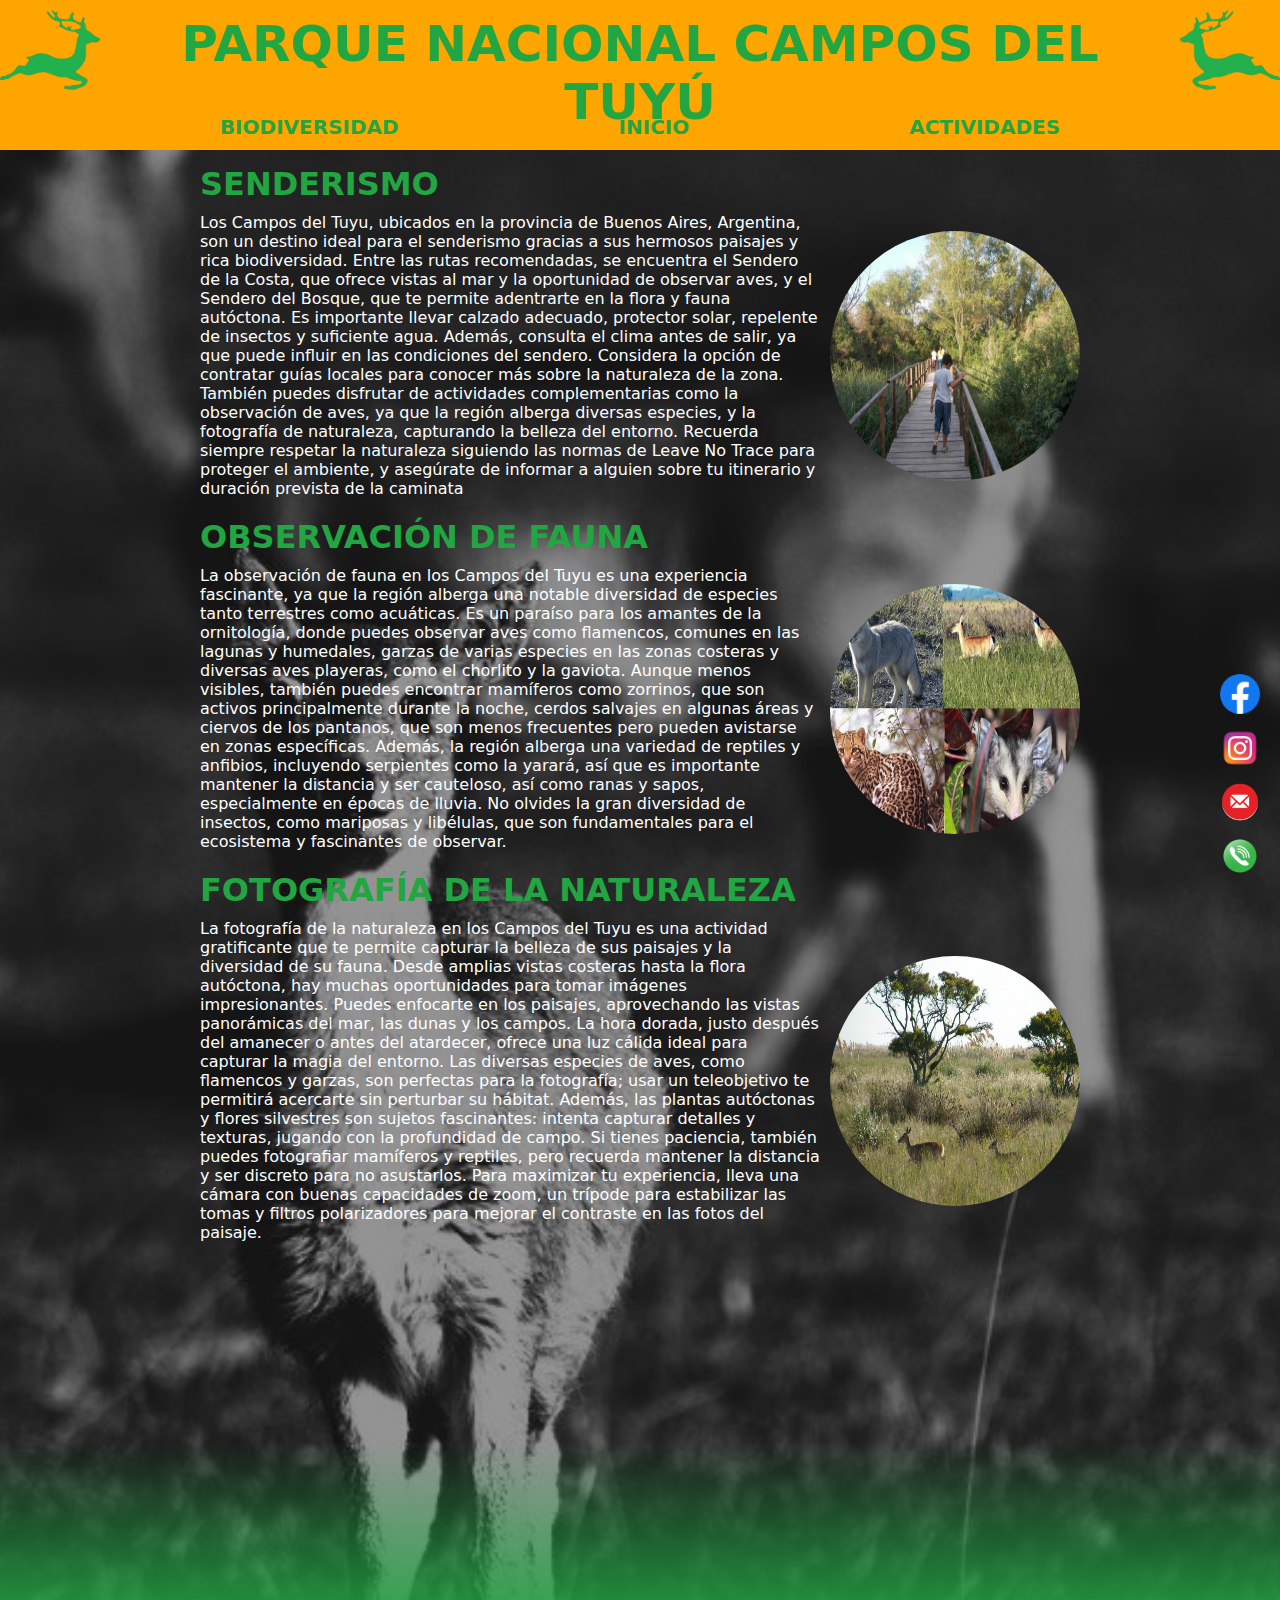
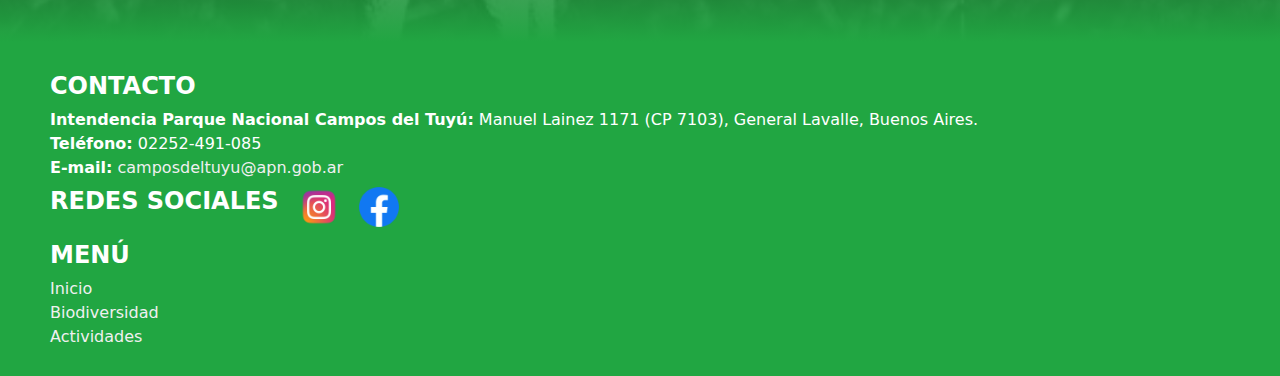
<file: paginas/actividades.html>
<!DOCTYPE html>
<html lang="en">
<head>
    <meta charset="UTF-8">
    <meta name="viewport" content="width=device-width, initial-scale=1.0">
    <title>PARQUE NACIONAL CAMPOS DEL TUYÚ</title>
    <link rel="stylesheet" href="../css/style.css">
    <link rel="icon" href="../assets/iconos/Parque_Nacional_Campos_del_Tuyú.png" type="image/x-icon">
</head>
<body>
    <div class="social-icons">
        <a href="https://www.facebook.com/campos.deltuyu/?locale=es_LA" target="_blank" class="icon facebook">
            <img src="../assets/iconos/Facebook_Logo_(2019).png" alt="Facebook">
        </a>
        <a href="https://www.instagram.com/camposdeltuyu/?hl=es" target="_blank" class="icon instagram">
            <img src="../assets/iconos/instagram.png" alt="Instagram">
        </a>
        <a href="mailto:camposdeltuyu@apn.gob.ar" target="_blank" class="icon mail">
            <img src="../assets/iconos/email-round-icon-1-a6221a.webp" alt="Mail">
        </a>
        <a href="tel:02252-49-1085" target="_blank" class="icon tel">
            <img src="../assets/iconos/telefono.png" alt="Tel">
        </a>
    </div>

    <header>
        <div id="logo">
            <img src="../assets/iconos/ciervo-logo-derecha.png" alt="">
            <h1 id="titulo">PARQUE NACIONAL CAMPOS DEL TUYÚ</h1>
            <img src="../assets/iconos/ciervo-logo-izquierda.png" alt="">
        </div>
        <div id="menu">
            <a href="../paginas/biodiversidad.html">BIODIVERSIDAD</a>
            <a href="../index.html">INICIO</a>
            <a href="../paginas/actividades.html">ACTIVIDADES</a>
        </div>
    </header>

    <section class="contenidos">
        <div class="contenido">
            <h1>SENDERISMO</h1>
            <p>Los Campos del Tuyu, ubicados en la provincia de Buenos Aires, Argentina, son un destino ideal para el senderismo gracias a sus hermosos paisajes y rica biodiversidad. Entre las rutas recomendadas, se encuentra el Sendero de la Costa, que ofrece vistas al mar y la oportunidad de observar aves, y el Sendero del Bosque, que te permite adentrarte en la flora y fauna autóctona. Es importante llevar calzado adecuado, protector solar, repelente de insectos y suficiente agua. Además, consulta el clima antes de salir, ya que puede influir en las condiciones del sendero. Considera la opción de contratar guías locales para conocer más sobre la naturaleza de la zona. También puedes disfrutar de actividades complementarias como la observación de aves, ya que la región alberga diversas especies, y la fotografía de naturaleza, capturando la belleza del entorno. Recuerda siempre respetar la naturaleza siguiendo las normas de Leave No Trace para proteger el ambiente, y asegúrate de informar a alguien sobre tu itinerario y duración prevista de la caminata</p>
            <img src="../assets/imagenes/senderismo.jpg" alt="">
        </div>
        <div class="contenido">
            <h1>OBSERVACIÓN DE FAUNA</h1>
            <p>La observación de fauna en los Campos del Tuyu es una experiencia fascinante, ya que la región alberga una notable diversidad de especies tanto terrestres como acuáticas. Es un paraíso para los amantes de la ornitología, donde puedes observar aves como flamencos, comunes en las lagunas y humedales, garzas de varias especies en las zonas costeras y diversas aves playeras, como el chorlito y la gaviota. Aunque menos visibles, también puedes encontrar mamíferos como zorrinos, que son activos principalmente durante la noche, cerdos salvajes en algunas áreas y ciervos de los pantanos, que son menos frecuentes pero pueden avistarse en zonas específicas. Además, la región alberga una variedad de reptiles y anfibios, incluyendo serpientes como la yarará, así que es importante mantener la distancia y ser cauteloso, así como ranas y sapos, especialmente en épocas de lluvia. No olvides la gran diversidad de insectos, como mariposas y libélulas, que son fundamentales para el ecosistema y fascinantes de observar. </p>
            <img src="../assets/imagenes/avistamiento de fauna.jpg" alt="">
        </div>
        <div class="contenido">
            <h1>FOTOGRAFÍA DE LA NATURALEZA</h1>
            <p>La fotografía de la naturaleza en los Campos del Tuyu es una actividad gratificante que te permite capturar la belleza de sus paisajes y la diversidad de su fauna. Desde amplias vistas costeras hasta la flora autóctona, hay muchas oportunidades para tomar imágenes impresionantes. Puedes enfocarte en los paisajes, aprovechando las vistas panorámicas del mar, las dunas y los campos. La hora dorada, justo después del amanecer o antes del atardecer, ofrece una luz cálida ideal para capturar la magia del entorno. Las diversas especies de aves, como flamencos y garzas, son perfectas para la fotografía; usar un teleobjetivo te permitirá acercarte sin perturbar su hábitat. Además, las plantas autóctonas y flores silvestres son sujetos fascinantes: intenta capturar detalles y texturas, jugando con la profundidad de campo. Si tienes paciencia, también puedes fotografiar mamíferos y reptiles, pero recuerda mantener la distancia y ser discreto para no asustarlos. Para maximizar tu experiencia, lleva una cámara con buenas capacidades de zoom, un trípode para estabilizar las tomas y filtros polarizadores para mejorar el contraste en las fotos del paisaje.</p>
            <img src="../assets/imagenes/fotografia de la naturaleza.jpeg" alt="">
        </div>    
    </section>







    <div id="degrade">

    </div>
    <footer>
        <div class="footer-content">
            <div class="contact-section">
                <h2>CONTACTO</h2>
                <p><strong>Intendencia Parque Nacional Campos del Tuyú:</strong> Manuel Lainez 1171 (CP 7103), General Lavalle, Buenos Aires.</p>
                <p><strong>Teléfono:</strong> 02252-491-085</p>
                <p><strong>E-mail:</strong> <a href="mailto:camposdeltuyu@apn.gob.ar">camposdeltuyu@apn.gob.ar</a></p>
            </div>
            <div class="social-section">
                <h2>REDES SOCIALES</h2>
                <a href="https://www.instagram.com/camposdeltuyu/?hl=es" target="_blank" class="social-icon">
                    <img src="../assets/iconos/instagram.png" alt="Instagram">
                </a>
                <a href="https://www.facebook.com/campos.deltuyu/?locale=es_LA" target="_blank" class="social-icon">
                    <img src="../assets/iconos/Facebook_Logo_(2019).png" alt="Facebook">
                </a>
            </div>
            <div class="menu-section">
                <h2>MENÚ</h2>
                <ul>
                    <li><a href="../index.html">Inicio</a></li>
                    <li><a href="../paginas/biodiversidad.html">Biodiversidad</a></li>
                    <li><a href="../paginas/actividades.html">Actividades</a></li>
                </ul>
            </div>
        </div>
    </footer>
</body>
</html>
</file>
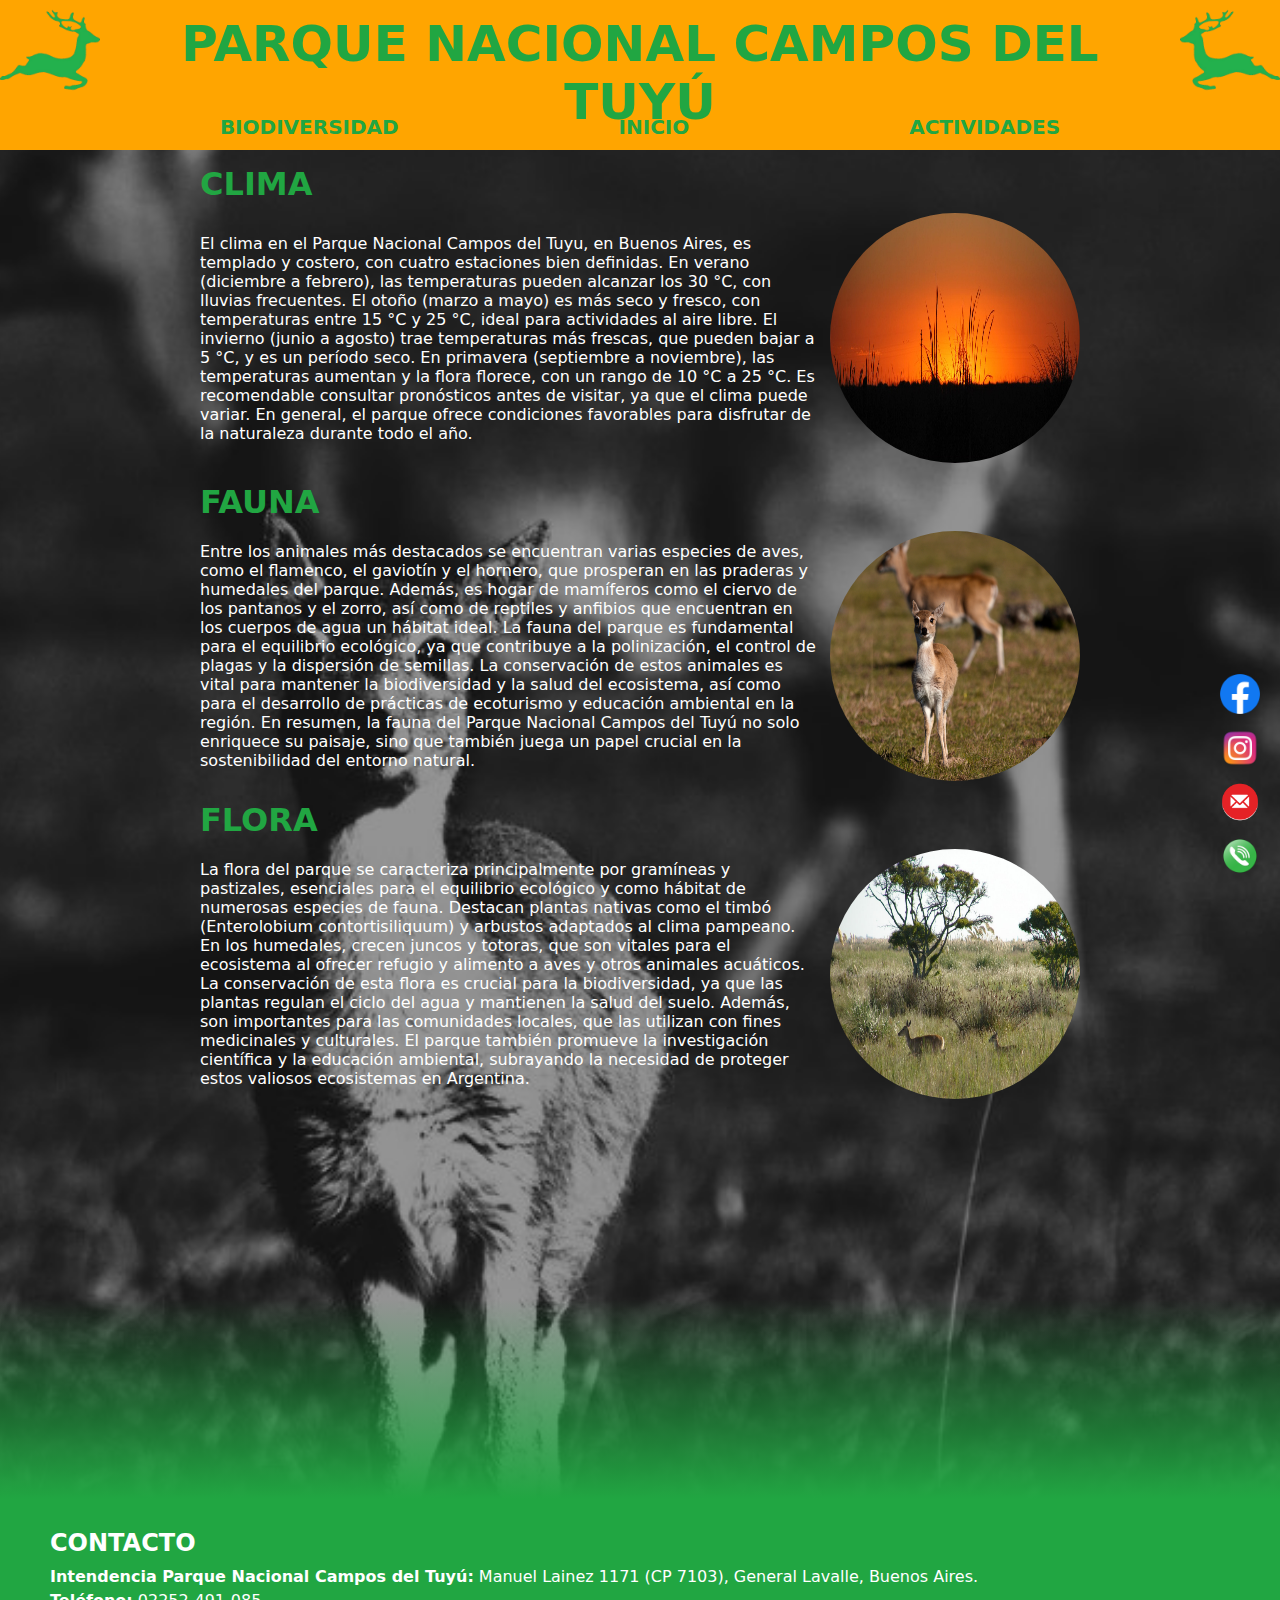
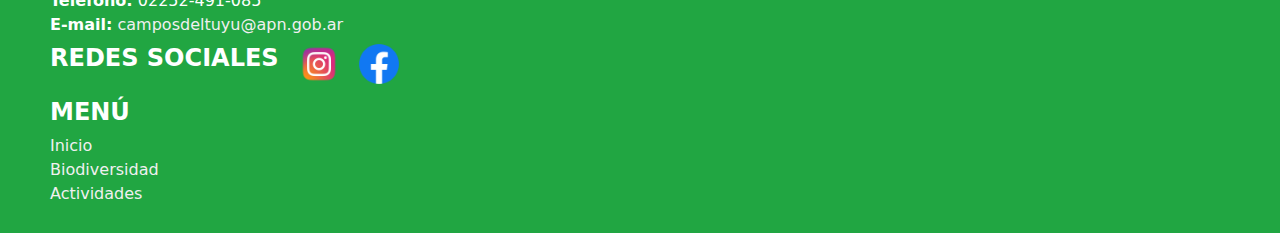
<file: paginas/biodiversidad.html>
<!DOCTYPE html>
<html lang="en">
<head>
    <meta charset="UTF-8">
    <meta name="viewport" content="width=device-width, initial-scale=1.0">
    <title>PARQUE NACIONAL CAMPOS DEL TUYÚ</title>
    <link rel="stylesheet" href="../css/style.css">
    <link rel="icon" href="../assets/iconos/Parque_Nacional_Campos_del_Tuyú.png" type="image/x-icon">
</head>
<body>
    <div class="social-icons">
        <a href="https://www.facebook.com/campos.deltuyu/?locale=es_LA" target="_blank" class="icon facebook">
            <img src="../assets/iconos/Facebook_Logo_(2019).png" alt="Facebook">
        </a>
        <a href="https://www.instagram.com/camposdeltuyu/?hl=es" target="_blank" class="icon instagram">
            <img src="../assets/iconos/instagram.png" alt="Instagram">
        </a>
        <a href="mailto:camposdeltuyu@apn.gob.ar" target="_blank" class="icon mail">
            <img src="../assets/iconos/email-round-icon-1-a6221a.webp" alt="Mail">
        </a>
        <a href="tel:02252-49-1085" target="_blank" class="icon tel">
            <img src="../assets/iconos/telefono.png" alt="Tel">
        </a>
    </div>

    <header>
        <div id="logo">
            <img src="../assets/iconos/ciervo-logo-derecha.png" alt="">
            <h1 id="titulo">PARQUE NACIONAL CAMPOS DEL TUYÚ</h1>
            <img src="../assets/iconos/ciervo-logo-izquierda.png" alt="">
        </div>
        <div id="menu">
            <a href="../paginas/biodiversidad.html">BIODIVERSIDAD</a>
            <a href="../index.html">INICIO</a>
            <a href="../paginas/actividades.html">ACTIVIDADES</a>
        </div>
    </header>

    <section class="contenidos">
        <div class="contenido">
            <div id="clima">
                <h1>CLIMA</h1>
            </div>
            <p>El clima en el Parque Nacional Campos del Tuyu, en Buenos Aires, es templado y costero, con cuatro estaciones bien definidas. En verano (diciembre a febrero), las temperaturas pueden alcanzar los 30 °C, con lluvias frecuentes. El otoño (marzo a mayo) es más seco y fresco, con temperaturas entre 15 °C y 25 °C, ideal para actividades al aire libre. El invierno (junio a agosto) trae temperaturas más frescas, que pueden bajar a 5 °C, y es un período seco. En primavera (septiembre a noviembre), las temperaturas aumentan y la flora florece, con un rango de 10 °C a 25 °C. Es recomendable consultar pronósticos antes de visitar, ya que el clima puede variar. En general, el parque ofrece condiciones favorables para disfrutar de la naturaleza durante todo el año.</p>
            <img src="../assets/imagenes/Atardecer_en_Campos_del_Tuyú.jpg" alt="">
        </div>
        <div class="contenido">
            <h1>FAUNA</h1>
            <p>Entre los animales más destacados se encuentran varias especies de aves, como el flamenco, el gaviotín y el hornero, que prosperan en las praderas y humedales del parque. Además, es hogar de mamíferos como el ciervo de los pantanos y el zorro, así como de reptiles y anfibios que encuentran en los cuerpos de agua un hábitat ideal. La fauna del parque es fundamental para el equilibrio ecológico, ya que contribuye a la polinización, el control de plagas y la dispersión de semillas. La conservación de estos animales es vital para mantener la biodiversidad y la salud del ecosistema, así como para el desarrollo de prácticas de ecoturismo y educación ambiental en la región. En resumen, la fauna del Parque Nacional Campos del Tuyú no solo enriquece su paisaje, sino que también juega un papel crucial en la sostenibilidad del entorno natural.</p>
            <img src="../assets/imagenes/fauna.jpg" alt="">
        </div>
        <div class="contenido">
            <h1>FLORA</h1>
            <p>La flora del parque se caracteriza principalmente por gramíneas y pastizales, esenciales para el equilibrio ecológico y como hábitat de numerosas especies de fauna. Destacan plantas nativas como el timbó (Enterolobium contortisiliquum) y arbustos adaptados al clima pampeano. En los humedales, crecen juncos y totoras, que son vitales para el ecosistema al ofrecer refugio y alimento a aves y otros animales acuáticos. La conservación de esta flora es crucial para la biodiversidad, ya que las plantas regulan el ciclo del agua y mantienen la salud del suelo. Además, son importantes para las comunidades locales, que las utilizan con fines medicinales y culturales. El parque también promueve la investigación científica y la educación ambiental, subrayando la necesidad de proteger estos valiosos ecosistemas en Argentina.</p>
            <img src="../assets/imagenes/fotografia de la naturaleza.jpeg" alt="">
        </div>    
    </section>







    <div id="degrade">

    </div>
    <footer>
        <div class="footer-content">
            <div class="contact-section">
                <h2>CONTACTO</h2>
                <p><strong>Intendencia Parque Nacional Campos del Tuyú:</strong> Manuel Lainez 1171 (CP 7103), General Lavalle, Buenos Aires.</p>
                <p><strong>Teléfono:</strong> 02252-491-085</p>
                <p><strong>E-mail:</strong> <a href="mailto:camposdeltuyu@apn.gob.ar">camposdeltuyu@apn.gob.ar</a></p>
            </div>
            <div class="social-section">
                <h2>REDES SOCIALES</h2>
                <a href="https://www.instagram.com/camposdeltuyu/?hl=es" target="_blank" class="social-icon">
                    <img src="../assets/iconos/instagram.png" alt="Instagram">
                </a>
                <a href="https://www.facebook.com/campos.deltuyu/?locale=es_LA" target="_blank" class="social-icon">
                    <img src="../assets/iconos/Facebook_Logo_(2019).png" alt="Facebook">
                </a>
            </div>
            <div class="menu-section">
                <h2>MENÚ</h2>
                <ul>
                    <li><a href="../index.html">Inicio</a></li>
                    <li><a href="../paginas/biodiversidad.html">Biodiversidad</a></li>
                    <li><a href="../paginas/actividades.html">Actividades</a></li>
                </ul>
            </div>
        </div>
    </footer>
</body>
</html>
</file>
<file: css/style.css>
*{
    margin: 0;
    padding: 0;
}

body{
    background-image: url(../assets/imagenes/fauna\ -\ copia\ -\ copia.jpg);
    background-size: cover;
    background-position: center;
    background-repeat: no-repeat;
    color: white;
    font-family:system-ui, -apple-system, BlinkMacSystemFont, 'Segoe UI', Roboto, Oxygen, Ubuntu, Cantarell, 'Open Sans', 'Helvetica Neue', sans-serif;
}



a{
    text-decoration: none;
    color: #21A642;
}

.social-icons {
    z-index: 1;
    position: relative;
    position: fixed;
    bottom: 20px;
    right: 20px;
    display: flex;
    flex-direction: column;
    gap: 10px;
}

.social-icons .icon img {
    width: 40px;
    height: 40px;
    transition: transform 0.3s ease;
}

.social-icons .icon img:hover {
    transform: scale(1.1);
}

header {
    background-color: orange;
    height: 150px;
}

#logo{
    color: #21A642;
    font-size: 25px;
    display: flex;
    height: 100px;
    text-align: center;
    justify-content: space-evenly;
    
}

#titulo{
    margin-top: 15px;
}

#menu {
    font-weight: bold;
    color: #21A642;
    justify-content: space-evenly;
    margin-top: 15px;
    display: flex;
    font-size: 20px;
}

#menu :hover {
    font-size: 25px;
    
}

.slider {
    position: relative;
    width: 100%;
    height: 400px;
    overflow:hidden;
}

.slider img {
    position: absolute;
    width: 100%;
    height:100%;
    object-fit: cover;
    opacity: 0;
    animation: slideAnimation 25s infinite;
}

.slider img:nth-child(1) {
    animation-delay: 0s;
}

.slider img:nth-child(2) {
    animation-delay: 5s;
}

.slider img:nth-child(3) {
    animation-delay: 10s;
}

.slider img:nth-child(4) {
    animation-delay: 15s;
}

.slider img:nth-child(5) {
    animation-delay: 20s;
}

@keyframes slideAnimation {
    0% {
        opacity: 0;
    }
    8% {
        opacity: 1;
    }
    20% {
        opacity: 1;
    }
    28% {
        opacity: 0;
    }
    100% {
        opacity: 0;
    }
}

.grid-container {
    display: grid;
    grid-template-columns: 1fr 1fr;
    gap: 20px;
    max-width: 800px;
    margin: auto;
}

.image-container img {
    margin-top: 15px;
    width: 100%;
    transition: transform 0.3s ease;
}

.image-container img:hover {
    transform: scale(1.1);
}

.text-container {
    display: flex;
    align-items: center;
    justify-content: center;
    font-size: 18px;
}

.video-container {
    position: relative;
    overflow: hidden;
    padding-top: 56.25%; /* 16:9 aspect ratio */
}

.video-container video{
    position: absolute;
    top: 0;
    left: 0;
    width: 100%;
    height: 100%;
}

.title {
    grid-column: 1 / -1;
    text-align: center;
    margin: 20px 0;
    font-size: 50px;
    color: #21A642;
}

.map-container {
    display: block;
    height: 600px;
    grid-column: 1 / -1;
    margin-left: 100px;
}

#degrade{
    width: 100%;
    height: 200px;
    background: linear-gradient(to bottom, rgba(255, 0, 0, 0) 0%, #21A642 100%);
}


footer {
    background-color: #21A642;
    color: #fff;
    padding: 20px;
    display: flex;
    justify-content: space-between;
    flex-wrap: wrap;
}

.footer-content {
    width: 100%;
    max-width: 1200px;
    margin: auto;
}

.contact-section,
.social-section,
.menu-section {
    flex: 1;
    margin: 10px;
}

h2 {
    margin: 0 0 10px;
}

.footer-content p,
.footer-content ul {
    margin: 5px 0;
}

.footer-content a {
    color: #f0f0f0;
    text-decoration: none;
}

.footer-content a:hover {
    text-decoration: underline;
}

.social-section {
    display: flex;
    gap: 20px;
}

.social-icon img {
    width: 40px;
    transition: transform 0.3s;
}

.social-icon:hover img {
    transform: scale(1.2);
}

.menu-section ul {
    list-style: none; 
    padding: 0;
}

.menu-section li {
    margin: 5px 0;
}

.menu-section a {
    color: #f0f0f0;
}

.menu-section a:hover {
    text-decoration: underline;
}

.contenidos {
    display: grid;
    gap: 20px;
    margin: 200px;
    margin-top: 15px;
  }
  
  .contenido {
    display: grid;
    grid-template-areas: 
      "titulo titulo"
      "texto imagen";
    grid-template-columns: 1fr auto;
    align-items: center;
    gap: 10px;
  }
  
  .contenido h1 {
    color: #21A642;
    grid-area: titulo;
    margin: 0;
  }
  
  .contenido p {
    grid-area: texto;
  }
  
  .contenido img {
    grid-area: imagen;
    width: 250px;
    height: 250px;
    border-radius: 50%;
    transition: transform 0.3s;
  }
  
  .contenido img:hover {
    transform: scale(1.1);
  }

  
@media screen and (max-width: 480px){
    body{
        background-image: url(../assets/imagenes/fauna\ -\ copia\ -\ copia.jpg);
        background-size: 480px;
        background-position: center;
        background-repeat: repeat;
    }
    header #logo{
        font-size: 13px;
        height: 60px;
    }
    header #menu{
        margin-top: 50px;
        font-size: 15px;
    }
    .slider{
        height: 150px;

    }
    .grid-container{
        grid-template-columns: 1fr;
    }
    .image-container img{
        width: 300px;
        height: 300px;
        justify-content: center;
    }
    .video-container{
        width: 500px;
        margin-left: 90px;
    }
    .grid-container h2{
        font-size: 40px;
    }


}
</file>
